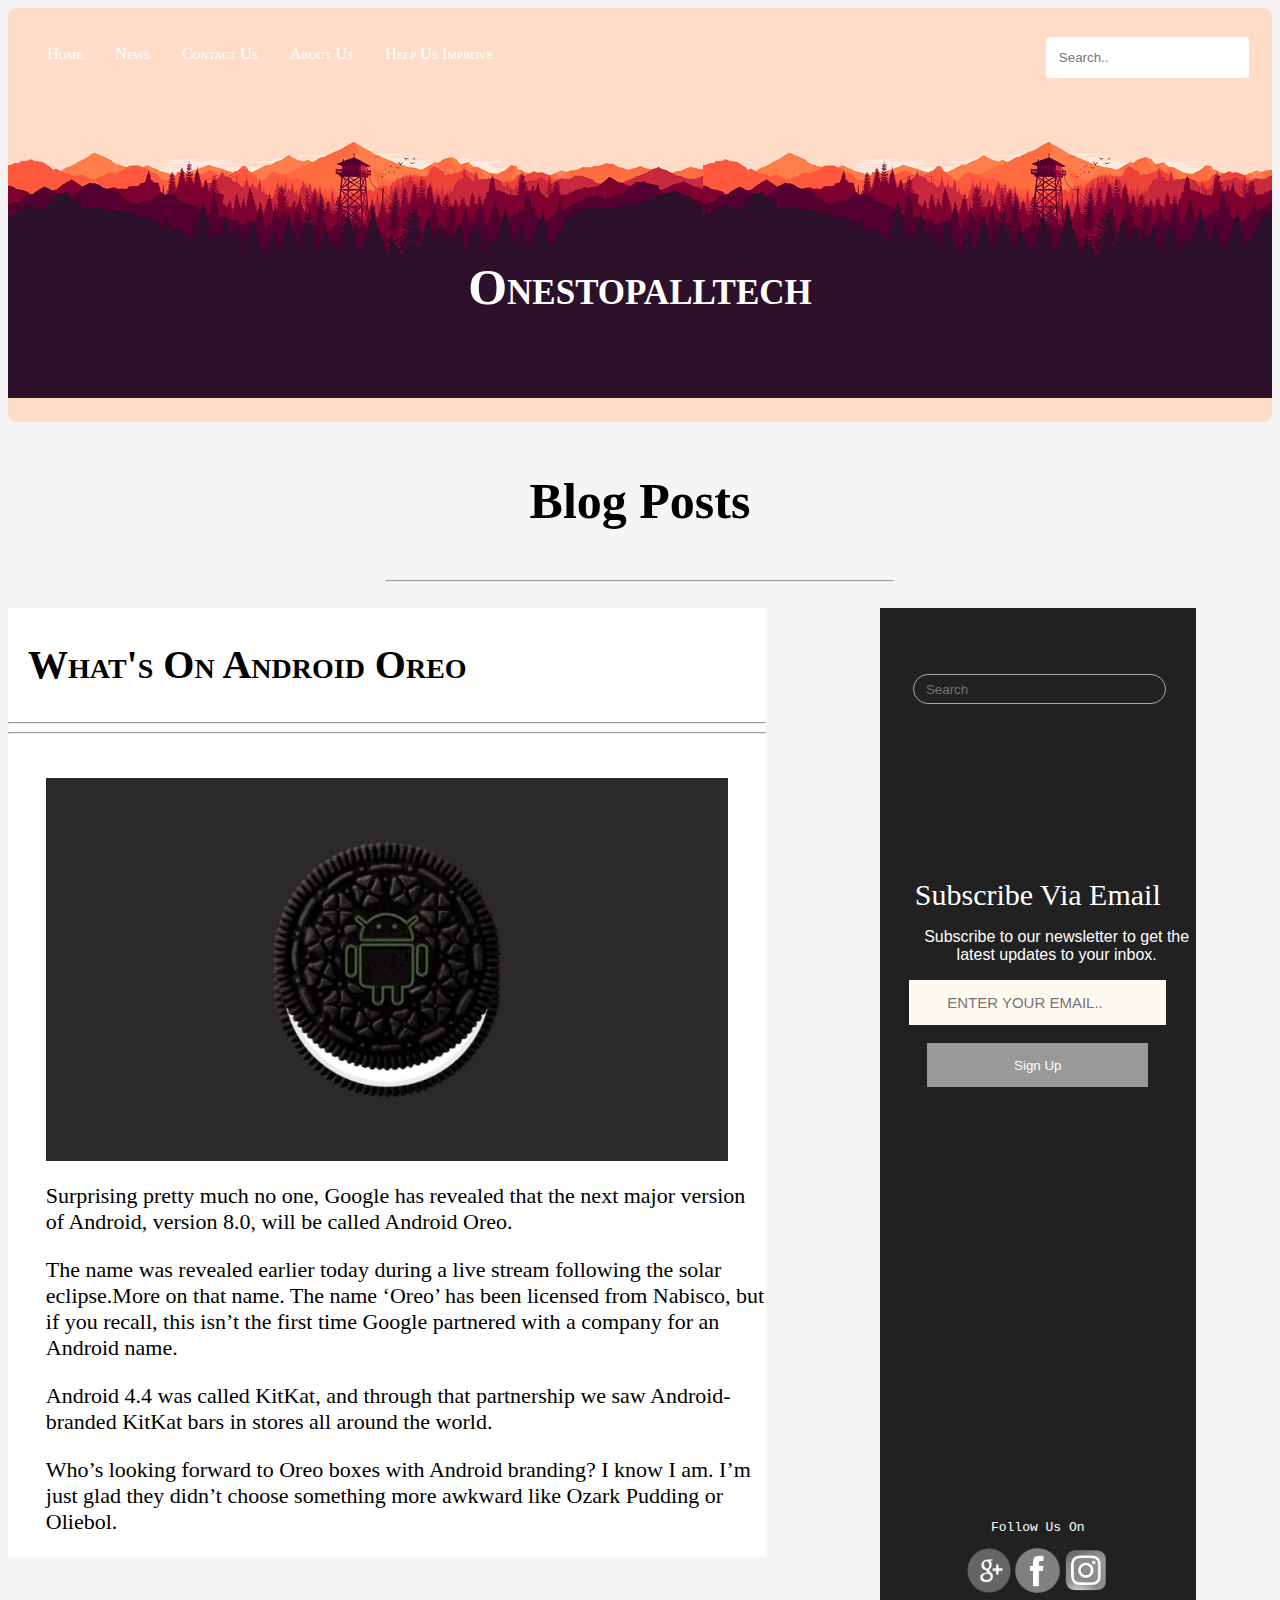
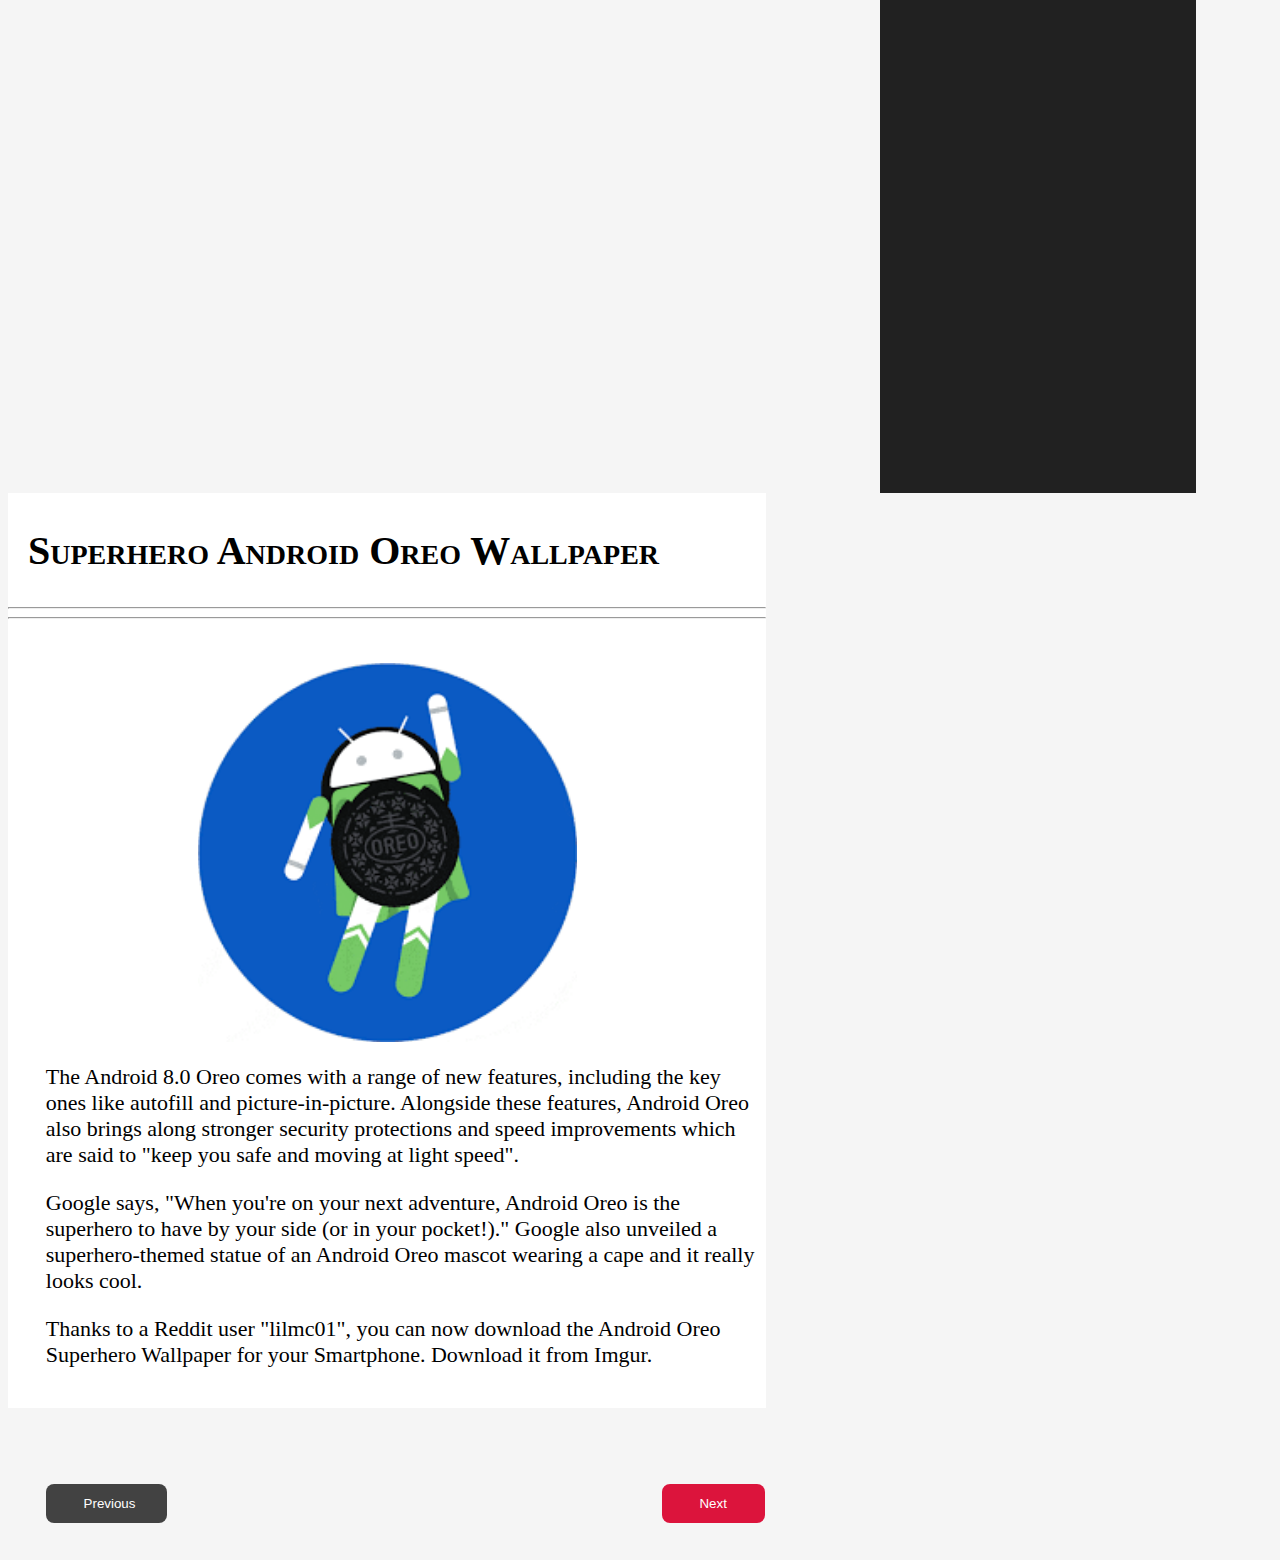
<file: index.html>
<html>
<style>
    h1 {
        font-family: "Times New Roman", Times, serif;
        font-size: 50px;
        color: white;
        font-variant-caps: petite-caps;
    }
    
    h2 {
        color: black;
        font-size: 40px;
        font-family: "times new roman";
        border: 10px;
        font-style: normal;
        font-variant-caps: petite-caps;
    }
    
    p {
        color: black;
        font-size: 22px;
        padding-left: 1cm;
    }
    
    h3 {
        font-size: 50px;
    }
    
    big {
        font-size: 30px;
        color: white;
    }
    
    pre {
        color: white;
    }

</style>

<body bgcolor="#F5F5F5">
    <link rel="stylesheet" href="homepage2.css">
    <center>
        <aside>
            <ul>


                <li><a class="active" href="homepage2.html">Home</a></li>
                <li><a href="#news">News</a></li>
                <li><a href="contact.html">Contact Us</a></li>
                <li><a href="about.html">About Us</a></li>
                <li><a href="help.html">Help Us Improve</a> </li>
                <li style="float:right"><input class="search" style="float:right" type="text" name="search" placeholder="Search.."></li>
            </ul><br /><br /><br /><br /><br /><br /><br />

            <center>
                <h1>Onestopalltech</h1>
            </center>
            <br /><br /><br />
        </aside>

    </center>
    <center>
        <h3>Blog Posts</h3>
        <hr width="40%">
    </center><br />
    <section>
        <h2>&nbsp;&nbsp;What's On Android Oreo</h2><b><hr><hr></b><br /><br />




        <center><img src="androidoreo.1jpg.jpg" width="90%"></center>
        <p>Surprising pretty much no one, Google has revealed that the next major version of Android, version 8.0, will be called Android Oreo. </p>
        <p>The name was revealed earlier today during a live stream following the solar eclipse.More on that name. The name ‘Oreo’ has been licensed from Nabisco, but if you recall, this isn’t the first time Google partnered with a company for an Android name.
            <p> Android 4.4 was called KitKat, and through that partnership we saw Android-branded KitKat bars in stores all around the world. </p>
            <p>Who’s looking forward to Oreo boxes with Android branding? I know I am. I’m just glad they didn’t choose something more awkward like Ozark Pudding or Oliebol. </p>
    </section>

    <article>
        <div class="side" style="display:block;float:left"><br /><br />
            <input class="search2" style="float:right" type="search" name="search" placeholder="Search"><br /><br /><br /><br /><br /><br /><br /><br /><br /><br /><br /><br /><br />
            <center><big>Subscribe Via Email</big> <br />
                <p class="side1"> Subscribe to our newsletter to get the latest updates to your inbox. </p>
            </center>
            <center><input type="email" name="email" placeholder="ENTER YOUR EMAIL.."><br /><br>
                <input type="submit" value="Sign Up"><br /><br /><br /><br /><br /><br /><br /><br />
                <iframe width="300" height="240" src="https://www.youtube.com/embed/esJpG55lR7A" frameborder="0" allowfullscreen></iframe>



                <br /><br /><br /><br />
                <pre>Follow Us On</pre>
                <a href="#google"> <img src="google_round.png" height="3%"></a>
                <a href="#fb"> <img src="facebook_icon.png" height="3%"></a>
                <a href="#insta"> <img src="insta.jpg" height="3%"></a>
            </center>



        </div>
    </article>
    <section>
        <h2>&nbsp;&nbsp;Superhero Android Oreo Wallpaper</h2><b><hr><hr></b><br /><br />


        <center><img src="download.png" width="50%"></center>
        <p>The Android 8.0 Oreo comes with a range of new features, including the key ones like autofill and picture-in-picture. Alongside these features, Android Oreo also brings along stronger security protections and speed improvements which are said to "keep you safe and moving at light speed". </p>

        <p>Google says, "When you're on your next adventure, Android Oreo is the superhero to have by your side (or in your pocket!)." Google also unveiled a superhero-themed statue of an Android Oreo mascot wearing a cape and it really looks cool.</p>

        <p>Thanks to a Reddit user "lilmc01", you can now download the Android Oreo Superhero Wallpaper for your Smartphone. Download it from Imgur.
        </p><br /></section>

    <section class="foot">
        <center>
            <input type="button2" value="Previous"><input type="button" value="Next"></center>
    </section><br /><br /><br /><br /><br />
    <br /><br /><br /><br /><br /><br /><br /><br />
    
</body>


</html>
</file>
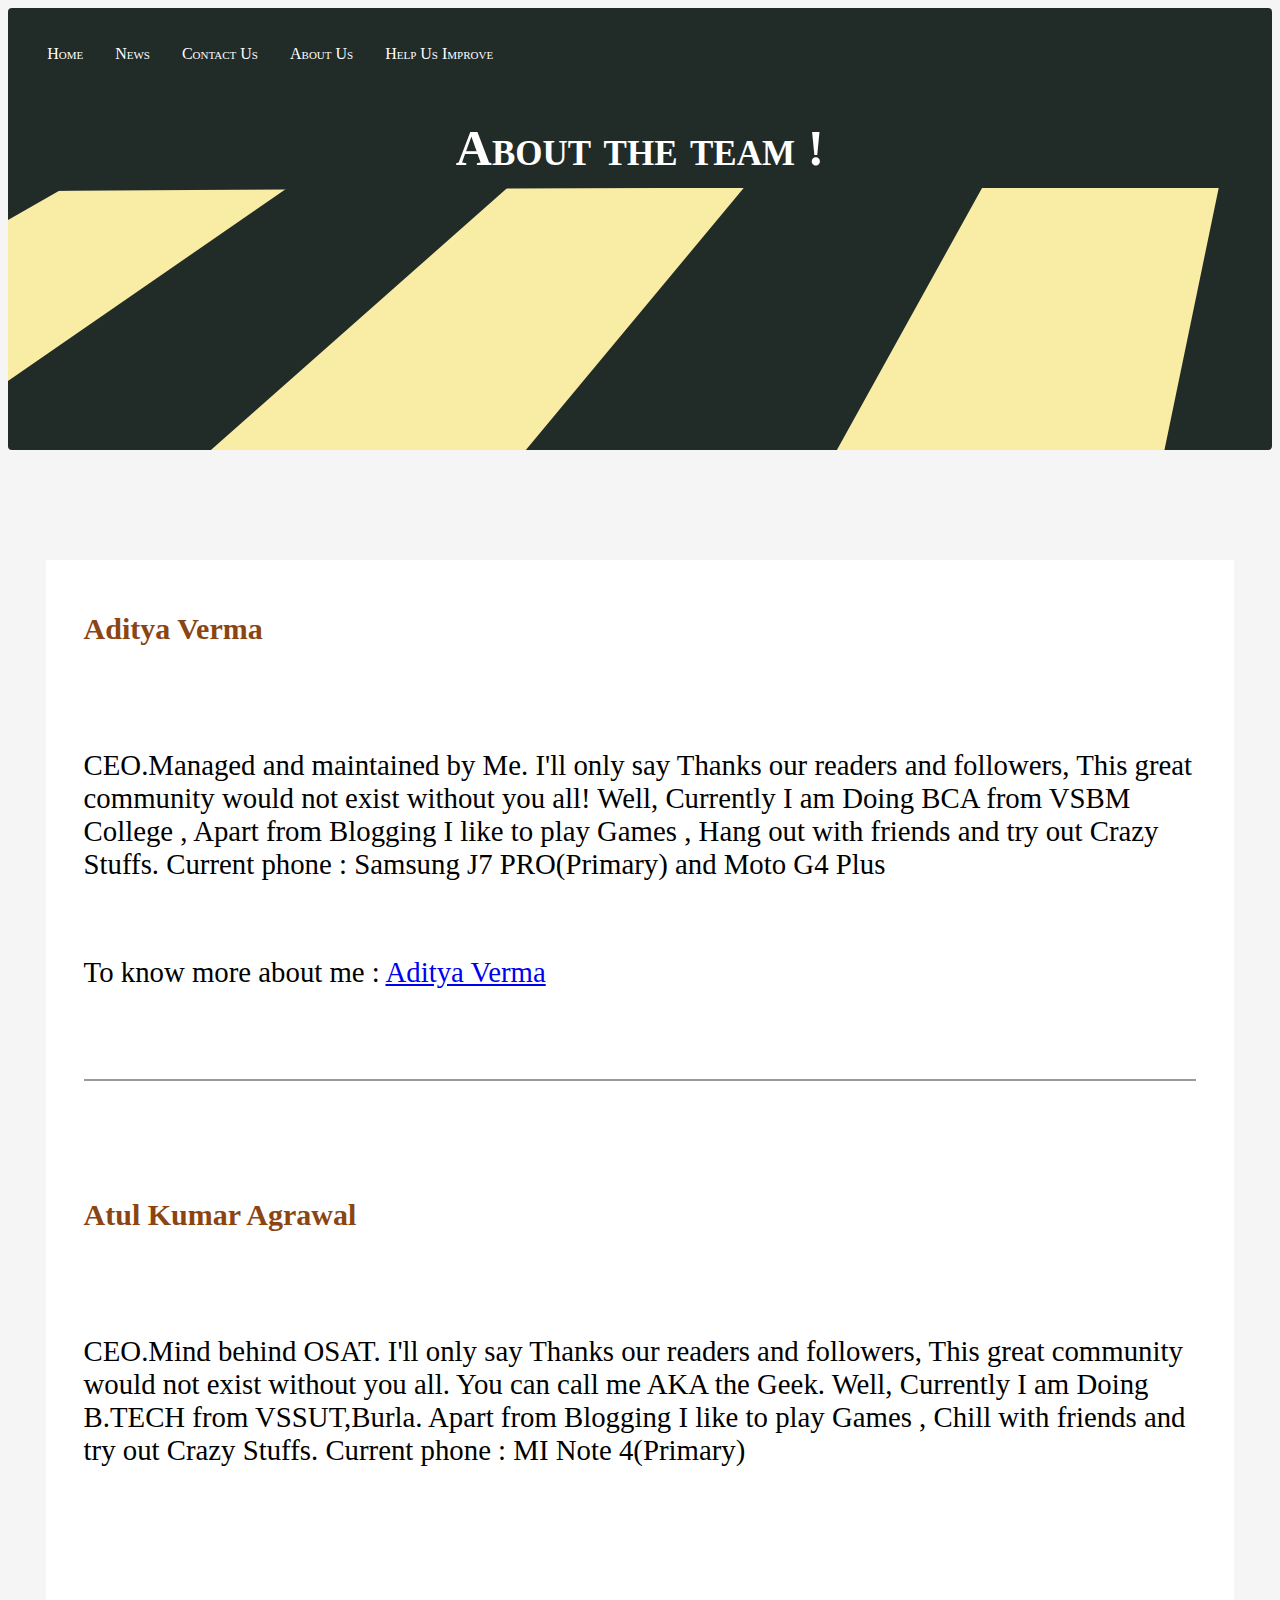
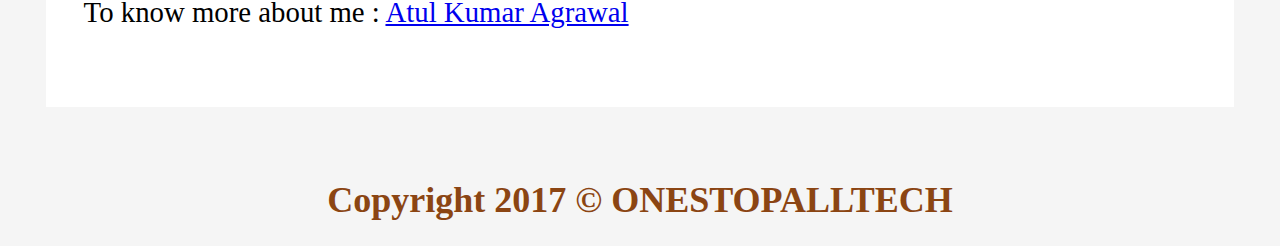
<file: about.html>
<html>

<meta name="viewport" content="width=device-width, initial-scale=1.0">

<style>
    p {
        font-family: "Times", Times, serif;
    }
    
    H3 {
        color: cadetblue;
    }

</style>

<body bgcolor="#F5F5F5">

    <aside class="aside">
        <link rel="stylesheet" href="css%20about.css">
        <ul>
            <link rel="stylesheet" href="css%20about.css">
            <li><a href="homepage2s.html">Home</a></li>
            <li><a href="#news">News</a></li>
            <li><a href="contact.html">Contact Us</a></li>
            <li><a class="active" href="about.html">About Us</a></li>
            <li><a href="help.html">Help Us Improve</a> </li>

        </ul>

        <center>
            <h1 class="head"> About the team !</h1>


        </center>
    </aside><br /><br /><br /><br />
    <section>
        <section>


            <font size="5">
                <br />
                    <h2> Aditya Verma</h2><br /><br />
                    <p style="text-align:left"><big>CEO.Managed and maintained by Me. I'll only say Thanks our readers and followers, This great community would not exist without you all!
                        Well, Currently I am Doing BCA from VSBM College , Apart from Blogging I like to play Games , Hang out with friends and try out Crazy Stuffs. Current phone : Samsung J7 PRO(Primary) and Moto G4 Plus</big></p><br />



                    <p style="text-align:left"><big>To know more about me : <a href="adi.html">Aditya Verma</a></big></p><br /><br />
                    <hr color="#999 "><br /><br /><br />
                    <h2> Atul Kumar Agrawal</h2> <br /><br />
                    <p style="text-align:left"><big>CEO.Mind behind OSAT. I'll only say Thanks our readers and followers, This great community would not exist without you all. You can call me AKA the Geek.
                    Well, Currently I am Doing B.TECH from VSSUT,Burla. Apart from Blogging I like to play Games , Chill with friends and try out Crazy Stuffs. Current phone : MI Note 4(Primary)</big></p><br />



                    

                    <br><br>
                    <p style="text-align:left"><big>To know more about me : <a href="#atul">Atul Kumar Agrawal</a></big></p><br /><br />
            </font>

        </section>
    </section>
    <footer>
        <center>
            <h2> <br><b><big>Copyright 2017 &copy; ONESTOPALLTECH</big></b> </h2>
        </center>
    </footer>

</body>

</html>
</file>
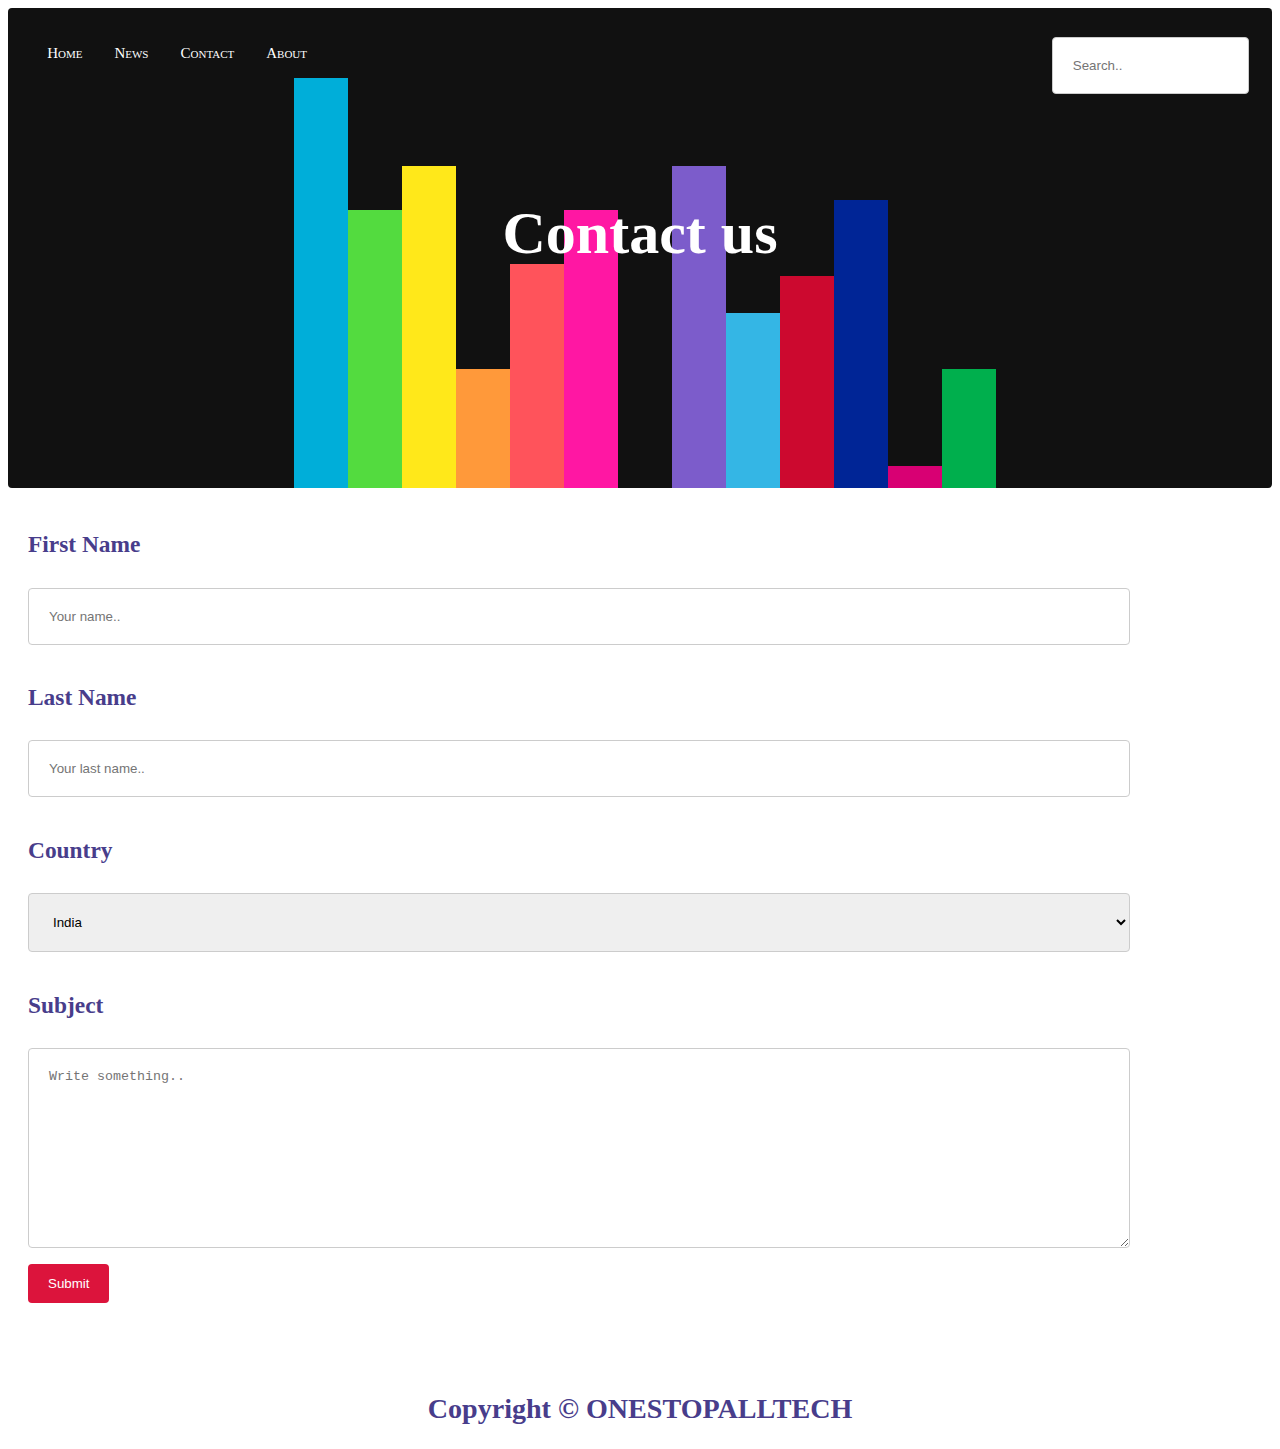
<file: contact.html>
<html>
<style>
    body{
        background-color: white;
            color: darkslateblue;
        font-size: 20px;
        
    }
    h1{
        color: white;
        font-family: "Times New Roman", Times, serif;
        font-size: 50px;
    }
    
    </style>
<body>
     <section><ul>
        <link rel="stylesheet" href="contact.css">

        <li><a href="#home">Home</a></li>
        <li><a href="#news">News</a></li>
        <li><a class="active" href="contact.html">Contact</a></li>
        <li><a href="about.html">About</a></li>
       <b> <li style="float:right"><input class="search" style="float:right" type="text" name="search" placeholder="Search.." ></li></b>
    </ul><br /><br /><br />

   <center>
        <h1><big> <b>Contact us </b></big></h1>
    </center></section>
    <div class="container">
        <form action="/action_page.php">

            <label for="fname"><h3>First Name</h3></label>
            <input type="text" id="fname" name="firstname" placeholder="Your name..">

            <label for="lname"><h3>Last Name</h3></label>
            <input type="text" id="lname" name="lastname" placeholder="Your last name..">

                <label for="country"><h3>Country</h3></label>
            <select id="country" name="country">
                <option value="India"><h2>India</h2></option>
                <option value="UK"><h2>UK</h2></option>
                <option value="usa"><h2>USA</h2></option>
    </select>

                <label for="subject"><h3>Subject</h3></label>
            <textarea id="subject" name="subject" placeholder="Write something.." style="height:200px"></textarea><br />

            <input type="submit" value="Submit">

        </form>
    </div>

    <center>
            <h3> <br><b><big>Copyright &copy; ONESTOPALLTECH</big></b> </h3>
        </center>
    </body>

</html>
</file>
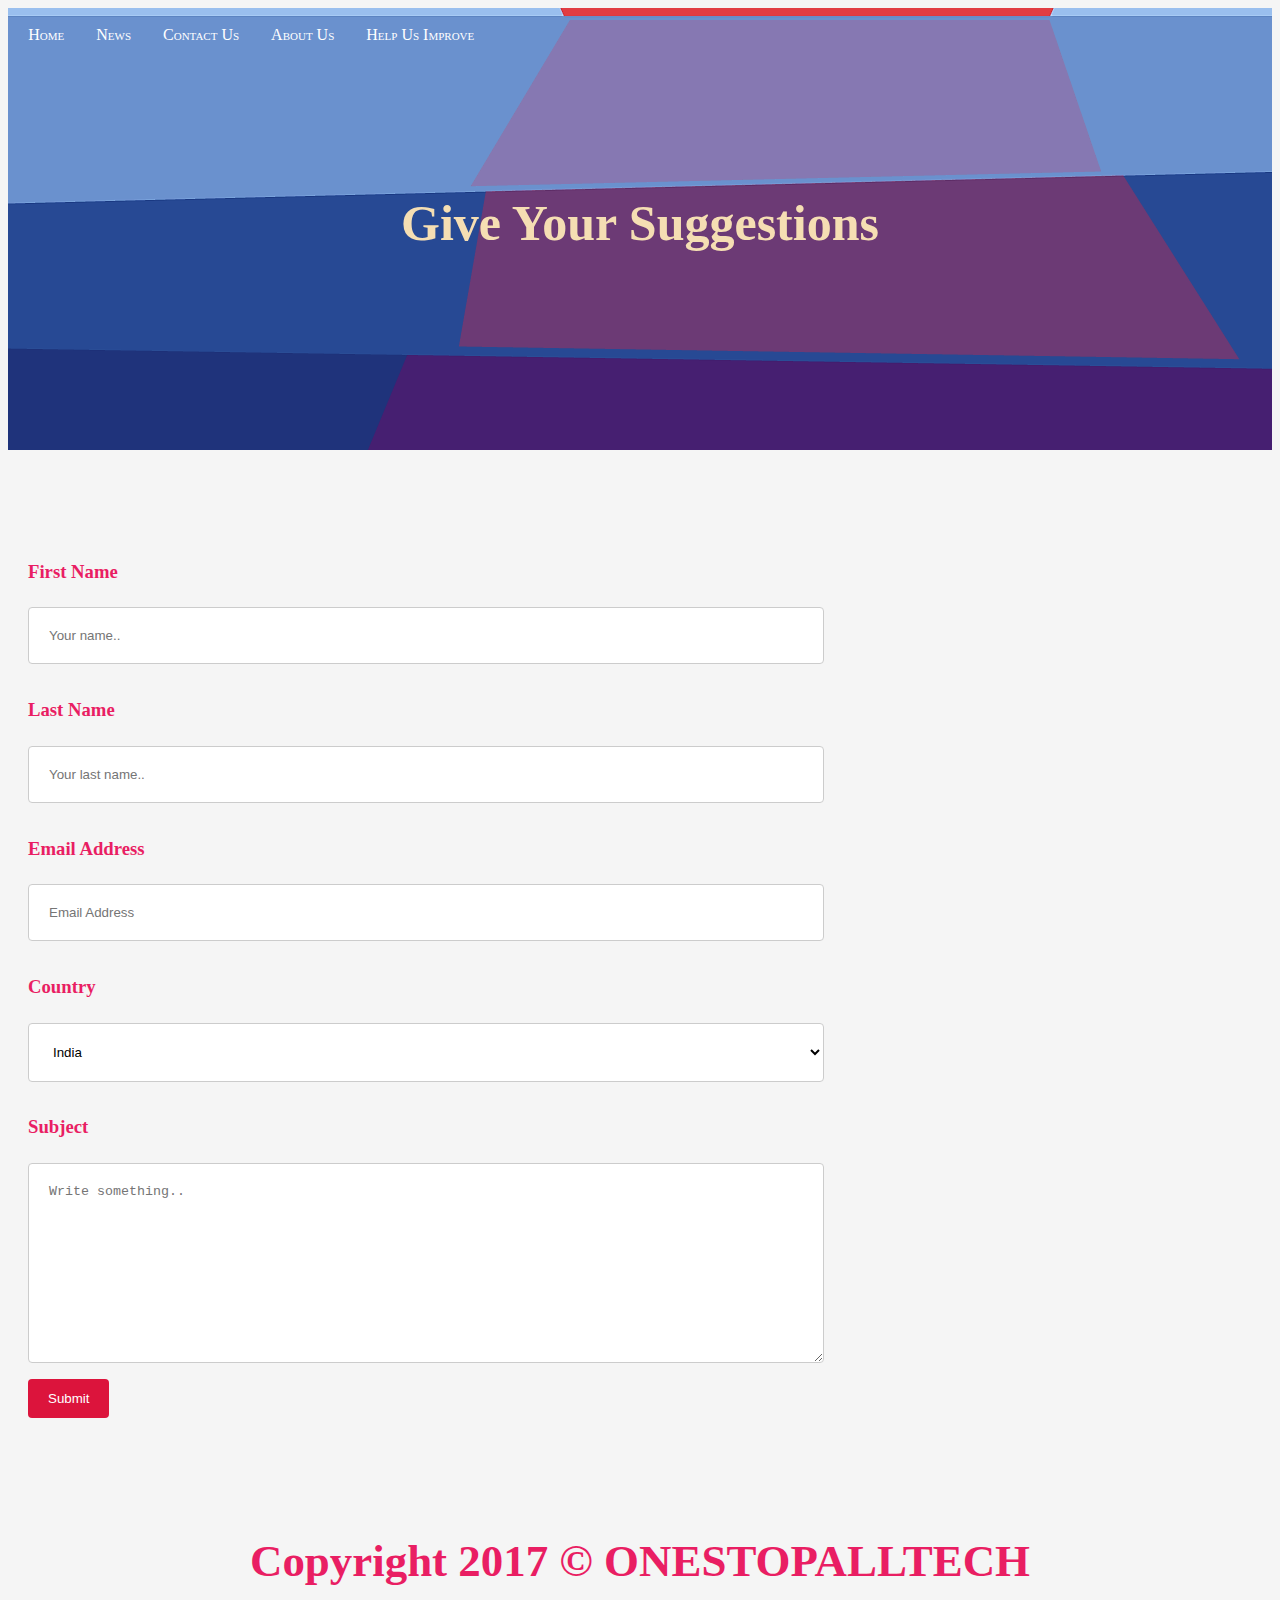
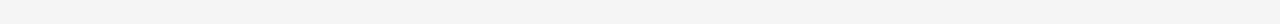
<file: help.html>
<html>
<body bgcolor="#F5F5F5">
    <link rel="stylesheet" href="help.css">
    <center>
        <section>
            <ul>


                <li><a  href="homepage2.html">Home</a></li>
            <li><a href="#news">News</a></li>
            <li><a  href="contact.html">Contact Us</a></li>
            <li><a href="about.html">About Us</a></li>
            <li><a class="active" href="help.html">Help Us Improve</a> </li>
                    
            </ul><br /><br /><br /><br /><br />
            <h2>Give Your Suggestions</h2>
            
        </section><br /><br /><br /><br />
        </center><div class="container">
        <form action="/action_page.php">

            <label for="fname"><h3>First Name</h3></label>
            <input type="text" id="fname" name="firstname" placeholder="Your name..">

            <label for="lname"><h3>Last Name</h3></label>
            <input type="text" id="lname" name="lastname" placeholder="Your last name..">
            
            <label for="email"><h3> Email Address</h3></label>
            <input type="email" id="email" name="email" placeholder="Email Address">

                <label for="country"><h3>Country</h3></label>
            <select id="country" name="country">
                <option value="India"><h2>India</h2></option>
                <option value="UK"><h2>UK</h2></option>
                <option value="usa"><h2>USA</h2></option>
    </select>

                <label for="subject"><h3>Subject</h3></label>
            <textarea id="subject" name="subject" placeholder="Write something.." style="height:200px"></textarea><br />

            <input type="submit" value="Submit">

        </form>
    </div>
     <footer>
        <center>
            <font size="6">
            <h3> <br><b><big>Copyright 2017 &copy; ONESTOPALLTECH</big></b> </h3></font> 
        </center>
    </footer>

    
    </body>
            </html>
</file>
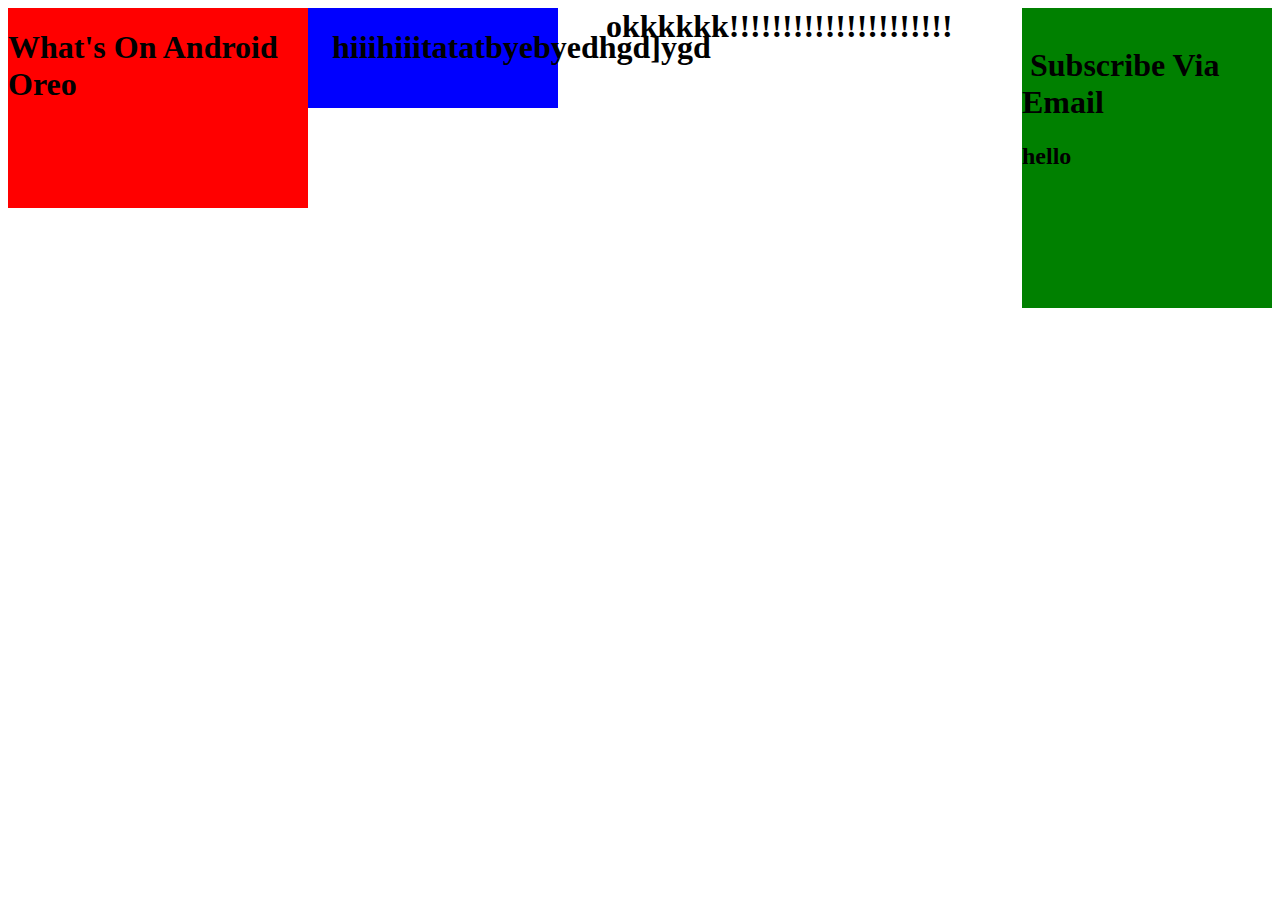
<file: new 1.html>
<html>
<head>
<style>
h1{
//background-color:lime;
}
section {
	width:300px;
    float: left;
	background-color:red;
	height:200px;
 
}
.at{
	width:250px;
	float:right;
	background-color:green;
	height:300px;
}
.a{
width:250px;
	background-color:blue;
	height:100px;
}
</style>
</head>
<body>
 
    <section>
        <h1>What's On Android Oreo</h1>
    </section>
			<section class="at">
			&nbsp;&nbsp;&nbsp;
            <h1>&nbsp;Subscribe Via Email
          </h1>  
		  <h2>hello</h1>
		  </section>
		  <section class="a">
		  <p><h1>&nbsp;<b>&nbsp;&nbsp;hiiihiiitatatbyebyedhgd]ygd</b></h1></p>
		  </section>
		 <h1> &nbsp;&nbsp;&nbsp;&nbsp;&nbsp;&nbsp;okkkkkk!!!!!!!!!!!!!!!!!!!!!</h1>
    
</body>


</html>
</file>
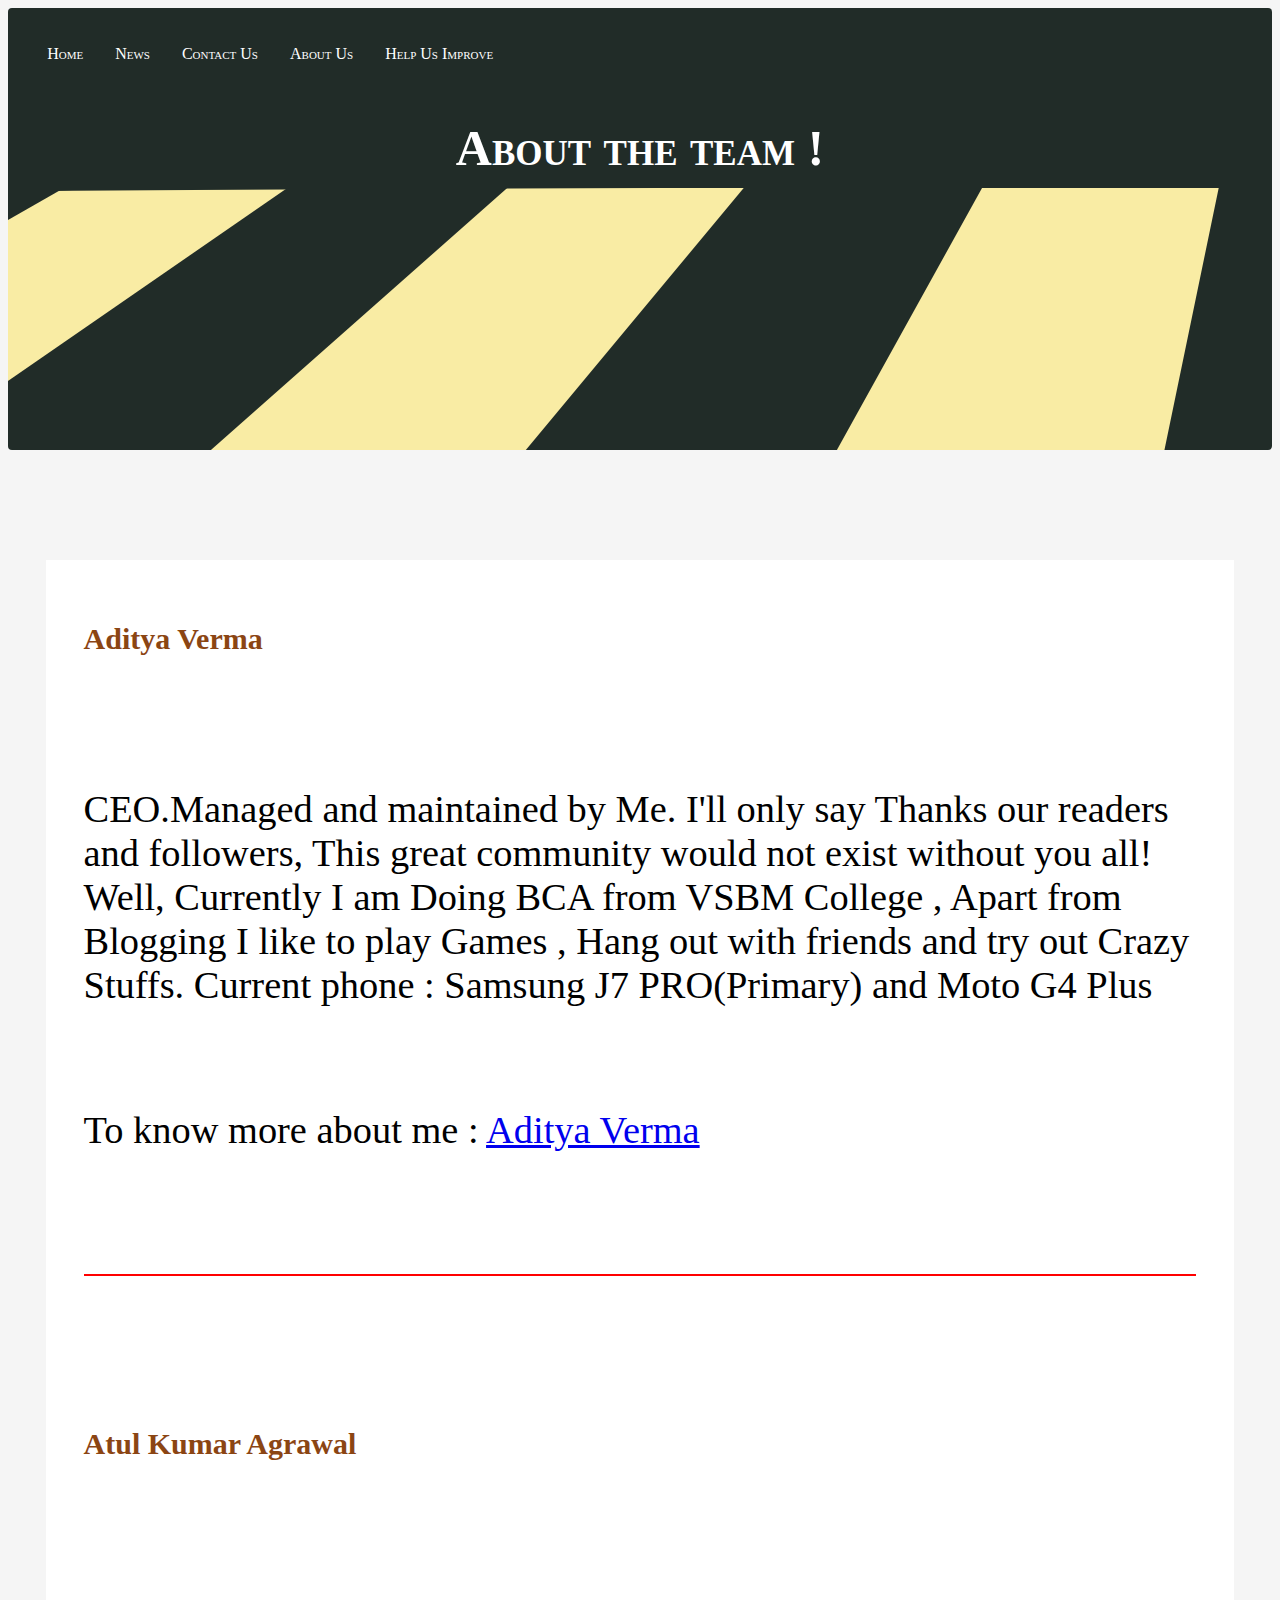
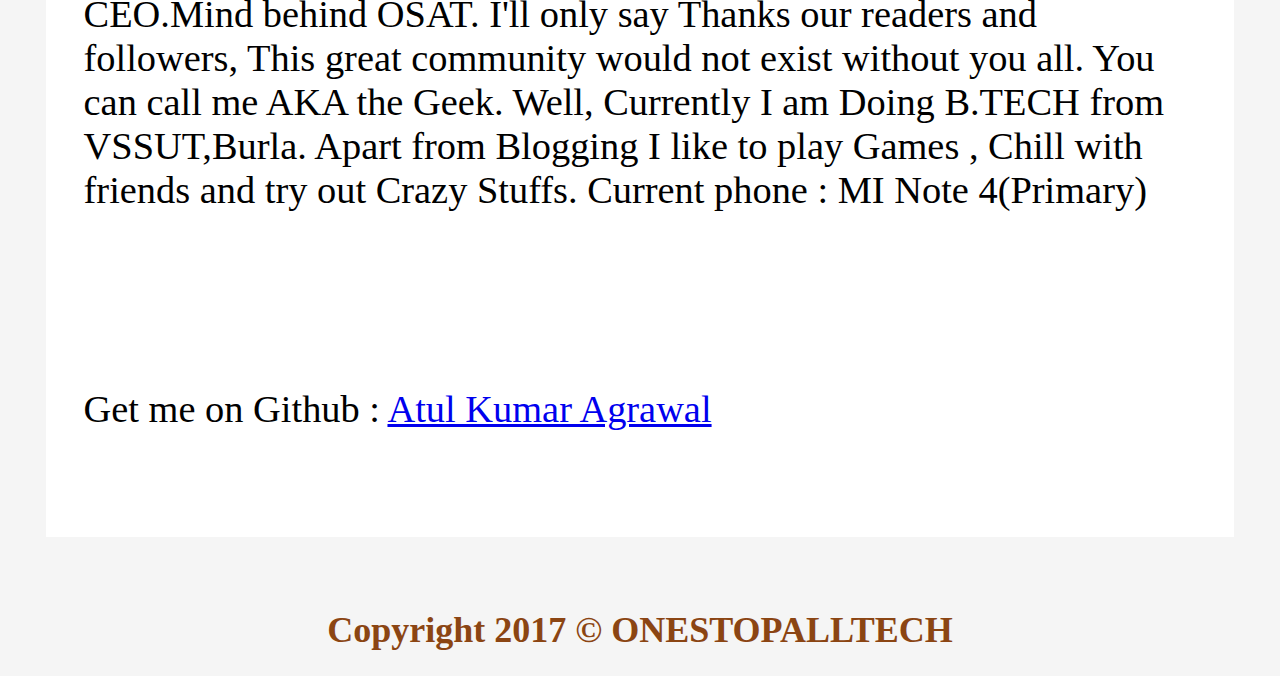
<file: first-webpage/about.html>
<html>

<meta name="viewport" content="width=device-width, initial-scale=1.0">

<style>
    p {
        font-family: "Times New Roman", Times, serif;
    }
    
    H3 {
        color: cadetblue;
    }

</style>

<body bgcolor="#F5F5F5">

    <aside class="aside">
        <link rel="stylesheet" href="css%20about.css">
        <ul>
            <link rel="stylesheet" href="css%20about.css">
            <li><a href="homepage2s.html">Home</a></li>
            <li><a href="#news">News</a></li>
            <li><a href="contact.html">Contact Us</a></li>
            <li><a class="active" href="about.html">About Us</a></li>
            <li><a href="help.html">Help Us Improve</a> </li>

        </ul>

        <center>
            <h1 class="head" color="blue"> About the team !</h1>


        </center>
    </aside><br /><br /><br /><br />
    <section>
        <section>


            <font size="6">
                <br />
                    <h2> Aditya Verma</h2><br /><br />
                    <p style="text-align:left"><big>CEO.Managed and maintained by Me. I'll only say Thanks our readers and followers, This great community would not exist without you all!
                        Well, Currently I am Doing BCA from VSBM College , Apart from Blogging I like to play Games , Hang out with friends and try out Crazy Stuffs. Current phone : Samsung J7 PRO(Primary) and Moto G4 Plus</big></p><br />



                    <p style="text-align:left"><big>To know more about me : <a href="adi.html">Aditya Verma</a></big></p><br /><br />
                    <hr color="red"><br /><br /><br />
                    <h2> Atul Kumar Agrawal</h2> <br /><br />
                    <p style="text-align:left"><big>CEO.Mind behind OSAT. I'll only say Thanks our readers and followers, This great community would not exist without you all. You can call me AKA the Geek.
                    Well, Currently I am Doing B.TECH from VSSUT,Burla. Apart from Blogging I like to play Games , Chill with friends and try out Crazy Stuffs. Current phone : MI Note 4(Primary)</big></p><br />



                    

                    <br><br>
                    <p style="text-align:left"><big>Get me on Github : <a href="http://www.github.com/msatul1305">Atul Kumar Agrawal</a></big></p><br /><br />
            </font>

        </section>
    </section>
    <footer>
        <center>
            <h2> <br><b><big>Copyright 2017 &copy; ONESTOPALLTECH</big></b> </h2>
        </center>
    </footer>

</body>

</html>
</file>
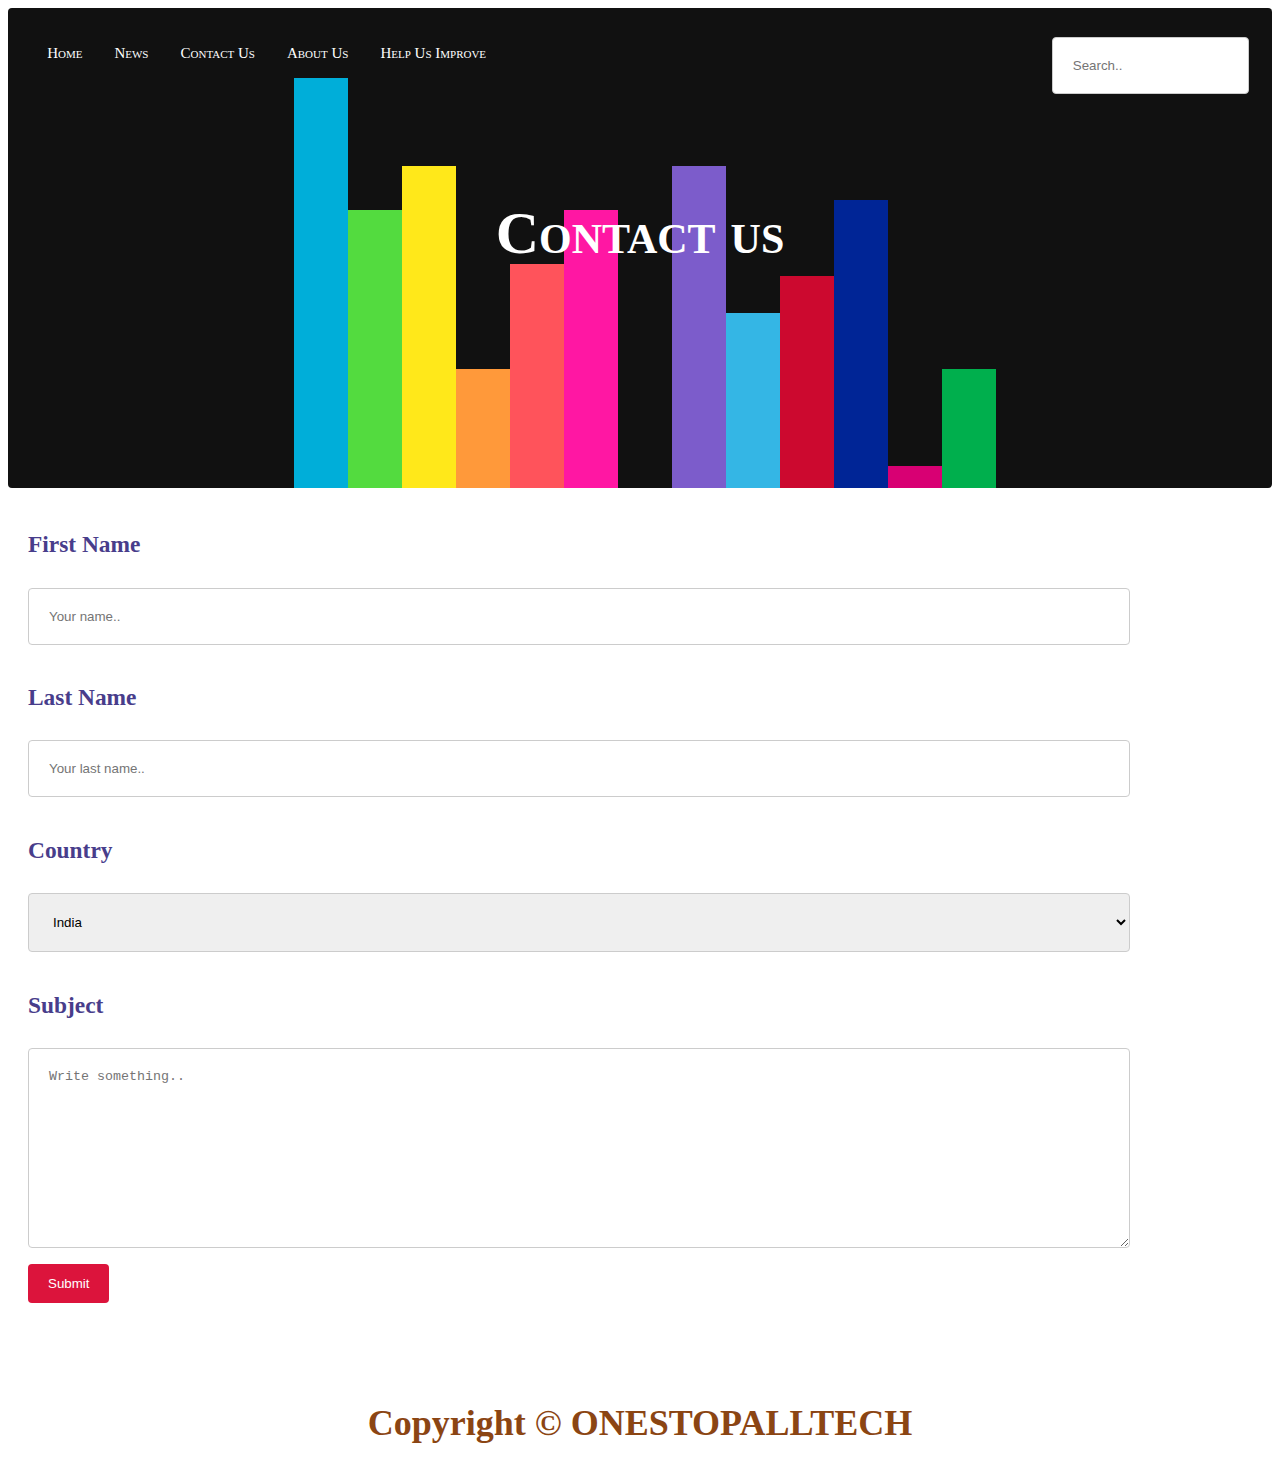
<file: first-webpage/contact.html>
<html>
<style>
    body{
        background-color: white;
            color: darkslateblue;
        font-size: 20px;
        
    }
    h1{
        color: white;
        font-family: "Times New Roman";
        font-size: 50px;
        font-variant-caps: petite-caps;
    }
    
    </style>
<body>
     <section><ul>
        <link rel="stylesheet" href="contact.css">

        <li><a href="homepage2.html">Home</a></li>
        <li><a href="#news">News</a></li>
        <li><a class="active" href="contact.html">Contact Us</a></li>
        <li><a href="about.html">About Us</a></li>
         <li><a href="help.html">Help Us Improve</a> </li>
       <li style="float:right"><input class="search" style="float:right" type="text" name="search" placeholder="Search.." ></li>
    </ul><br /><br /><br />

   <center>
        <h1><big> <b>Contact us </b></big></h1>
    </center></section>
    <div class="container">
        <form action="/action_page.php">

            <label for="fname"><h3>First Name</h3></label>
            <input type="text" id="fname" name="firstname" placeholder="Your name..">

            <label for="lname"><h3>Last Name</h3></label>
            <input type="text" id="lname" name="lastname" placeholder="Your last name..">

                <label for="country"><h3>Country</h3></label>
            <select id="country" name="country">
                <option value="India"><h2>India</h2></option>
                <option value="UK"><h2>UK</h2></option>
                <option value="usa"><h2>USA</h2></option>
				<option value="usa"><h2>Australia</h2></option>
    </select>

                <label for="subject"><h3>Subject</h3></label>
            <textarea id="subject" name="subject" placeholder="Write something.." style="height:200px"></textarea><br />

            <input type="submit" value="Submit">

        </form>
    </div>

    <center>
            <h2> <br><b><big>Copyright &copy; ONESTOPALLTECH</big></b> </h2>
        </center>
    </body>

</html>
</file>
<file: homepage2.css>
.search {
    width: 180px;
    -webkit-transition: width 0.4s ease-in-out;
    transition: width 0.4s ease-in-out;
     background-color: white;
}


/* When the input field gets focus, change its width to 100% */

.search:focus {
    width: 100%;
     background-color: white;
}

ul {
    list-style-type: none;
    margin: 0;
    padding: 0.1125cm;
    overflow: hidden;
    background-color: transparent;
    font-variant-caps: petite-caps;
    
}

li {
    float: left;
}

li a {
    display: block;
    color: white;
    text-align: center;
    padding: 14px 16px;
    text-decoration: none;
}


/* Change the link color to #111 (black) on hover */

li a:hover {
    background-color: transparent;
}

input[type=text],
select,
textarea {
    width: 100%;
    /* Full width */
    padding: 12px;
    /* Some padding */
    border: 1px solid white;
    /* Gray border */
    border-radius: 3px;
    /* Rounded borders */
    box-sizing: border-box;
    /* Make sure that padding and width stays in place */
    margin-top: 6px;
    /* Add a top margin */
    margin-bottom: 16px;
    /* Bottom margin */
    resize: vertical;/* Allow the user to vertically resize the textarea (not horizontally) */
    background-color: white;
}
aside{
    background-image: url(firewatch-wallpaper-main.png);
    border-radius: 8px;
   padding: 0.5CM 0.5CM 0.5CM 0.5CM;

}
section {
    background-color: white;
   margin-bottom: 1cm;
    width: 60%;
    float: left;
 
}
.side{
    
    height: 120%;
    color: dodgerblue;
    float: right;
    width: 25%;
    /* Full width */
    background-color: #212121;
    /* Grey background */
    margin-left: 3cm;
    border-radius: -6px; 
    margin-right: 0cm;
}
.side1{
    padding:;
    font-size: 16px;
    color: white;
    font-family: Verdana,Arial,Tahoma,sans-serif;;
    
}
.search2{
    background-color: transparent;
    border-radius: -2px;
    
}
input[type=search],
select,
textarea {
    width: 80%;
    /* Full width */
    padding: 12px;
    /* Some padding */
    border: 0.125px solid darkgray;
    /* Gray border */
    border-radius: 40px;
    /* Rounded borders */
    box-sizing: border-box;
    /* Make sure that padding and width stays in place */
    margin:30px;
    resize: vertical;/* Allow the user to vertically resize the textarea (not horizontally) */
    background-color: transparent;
    height: 2%;
    color: white;
}
input[type=submit] {
    background-color: #999;
    color: white;
    padding: 12px 20px;
    border: none;
    cursor: pointer;
    padding-left: 1cm;
    padding-right: 1cm;
    height: 3%;
    width: 70%;
}
input[type=email] {
    background-color: floralwhite;
    color: black;
    padding: 12px 20px;
    border: none;
    padding-left: 1cm;
    
    cursor: text;
    font-size: 15px;
    height: 3%;
}
input[type=button] {
    background-color: crimson;
    color: white;
    padding: 12px 20px;
    border: none;
    border-radius: 8px;
    cursor: pointer;
    padding-left: 1cm;
    padding-right: 1cm;
    
}
input[type=button2] {
    background-color: #424242;
    color: white;
    padding: 12px 20px;
    border: none;
    border-radius: 8px;
    cursor: pointer;
    padding-left: 1cm;
    padding-right: 0cm;
    width: 10%;
    float: left;
}
.foot{
    width: 96%;
    height:;
    padding: 1cm 1cm 1cm 1cm;
    border-radius: ;
    background-color: transparent;
    margin: 0px; 
}
article{
    float: inherit;
    height: 140%;
}
.foote{
    background-color: #333;
    color: white;
    width: 97%;
    padding: .5cm .5cm .5cm .5cm;
    border-radius: 20px;
}
</file>
<file: contact.css>
/* Style inputs with type="text", select elements and textareas */
input[type=text], select, textarea {
    width: 90%; /* Full width */
    padding: 20px; /* Some padding */  
    border: 1px solid #ccc; /* Gray border */
    border-radius: 4px; /* Rounded borders */
    box-sizing: border-box; /* Make sure that padding and width stays in place */
    margin-top: 6px; /* Add a top margin */
    margin-bottom: 16px; /* Bottom margin */
    resize: vertical /* Allow the user to vertically resize the textarea (not horizontally) */
}

/* Style the submit button with a specific background color etc */
input[type=submit] {
    background-color: crimson;
    color: white;
    padding: 12px 20px;
    border: none;
    border-radius: 4px;
    cursor: pointer;
}

/* When moving the mouse over the submit button, add a darker green color */
input[type=submit]:hover {
    background-color: #45a049;
}

/* Add a background color and some padding around the form */
.container {
    border-radius: 5px;
    background-color: ;
    padding: 20px;
    border-color: black;
}ul {
    list-style-type: none;
    margin: 0;
    padding: 0.1125cm;
    overflow: hidden;
    background-color: transparent;
    font-variant-caps: petite-caps;
    
}

li {
    float: left;
}

li a {
    display: block;
    color: white;
    text-align: center;
    padding: 14px 16px;
    text-decoration: none;
}

/* Change the link color to #111 (black) on hover */
li a:hover {
    background-color: transparent;
}
.active {
    background-color: transparent;
}
.search{
    width: 180px;
    -webkit-transition: width 0.4s ease-in-out;
    transition: width 0.4s ease-in-out;
}

/* When the input field gets focus, change its width to 100% */
.search:focus {
    width: 100%;
}

section {
    background-image: url(bg.png);
    border-radius: 4px;
    padding: 0.5cm 0.5cm 0.5cm 0.5cm;
    height: 50%;
    font-size: 15;
}
h2 {
    font-family: "Times New Roman";
    color: saddlebrown;
    font-size: 30px;
    font-variant: normal;
}
</file>
<file: help.css>
.search {
    width: 180px;
    -webkit-transition: width 0.4s ease-in-out;
    transition: width 0.4s ease-in-out;
    background-color: white;
}


/* When the input field gets focus, change its width to 100% */

.search:focus {
    width: 100%;
    background-color: white;
}

ul {
    list-style-type: none;
    margin: 0;
    padding: 0.1125cm;
    overflow: hidden;
    background-color: transparent;
    font-variant-caps: petite-caps;
}

li {
    float: left;
}

li a {
    display: block;
    color: white;
    text-align: center;
    padding: 14px 16px;
    text-decoration: none;
}


/* Change the link color to #111 (black) on hover */

li a:hover {
    background-color: transparent;
}

section {
    background-image: url(IMG.png);
    height: 50%;
   
}

input[type=text],
select,
textarea {
    width: 100%;
    /* Full width */
    padding: 12px;
    /* Some padding */
    border: 1px solid white;
    /* Gray border */
    border-radius: 3px;
    /* Rounded borders */
    box-sizing: border-box;
    /* Make sure that padding and width stays in place */
    margin-top: 6px;
    /* Add a top margin */
    margin-bottom: 16px;
    /* Bottom margin */
    resize: vertical;
    /* Allow the user to vertically resize the textarea (not horizontally) */
    background-color: white;
}


/* Style inputs with type="text", select elements and textareas */

input[type=text],
select,
textarea {
    width: 90%;
    /* Full width */
    padding: 20px;
    /* Some padding */
    border: 1px solid #ccc;
    /* Gray border */
    border-radius: 4px;
    /* Rounded borders */
    box-sizing: border-box;
    /* Make sure that padding and width stays in place */
    margin-top: 6px;
    /* Add a top margin */
    margin-bottom: 16px;
    /* Bottom margin */
    resize: vertical;
    /* Allow the user to vertically resize the textarea (not horizontally) */
    
}


/* Style the submit button with a specific background color etc */

input[type=submit] {
    background-color: crimson;
    color: white;
    padding: 12px 20px;
    border: none;
    border-radius: 4px;
    cursor: pointer;
}


/* When moving the mouse over the submit button, add a darker green color */

input[type=submit]:hover {
    background-color: #45a049;
}


/* Add a background color and some padding around the form */

.container {
    border-radius: 5px;
    background-color:;
    padding: 20px;
    border-color: black;
    width: 70%;
}

input[type=email],
select,
textarea {
    width: 90%;
    /* Full width */
    padding: 20px;
    /* Some padding */
    border: 1px solid #ccc;
    /* Gray border */
    border-radius: 4px;
    /* Rounded borders */
    box-sizing: border-box;
    /* Make sure that padding and width stays in place */
    margin-top: 6px;
    /* Add a top margin */
    margin-bottom: 16px;
    /* Bottom margin */
    resize: vertical/* Allow the user to vertically resize the textarea (not horizontally) */
}
h3{
    color: #E91E63;
}
h2 {
    font-family: "Times New Roman";
    color: wheat;
    font-size: 50px;
    font-variant: normal;
}
</file>
<file: first-webpage/contact.css>
/* Style inputs with type="text", select elements and textareas */
input[type=text], select, textarea {
    width: 90%; /* Full width */
    padding: 20px; /* Some padding */  
    border: 1px solid #ccc; /* Gray border */
    border-radius: 4px; /* Rounded borders */
    box-sizing: border-box; /* Make sure that padding and width stays in place */
    margin-top: 6px; /* Add a top margin */
    margin-bottom: 16px; /* Bottom margin */
    resize: vertical /* Allow the user to vertically resize the textarea (not horizontally) */
}

/* Style the submit button with a specific background color etc */
input[type=submit] {
    background-color: crimson;
    color: white;
    padding: 12px 20px;
    border: none;
    border-radius: 4px;
    cursor: pointer;
}

/* When moving the mouse over the submit button, add a darker green color */
input[type=submit]:hover {
    background-color: #45a049;
}

/* Add a background color and some padding around the form */
.container {
    border-radius: 5px;
    background-color: ;
    padding: 20px;
    border-color: black;
}ul {
    list-style-type: none;
    margin: 0;
    padding: 0.1125cm;
    overflow: hidden;
    background-color: transparent;
    font-variant-caps: petite-caps;
    
}

li {
    float: left;
}

li a {
    display: block;
    color: white;
    text-align: center;
    padding: 14px 16px;
    text-decoration: none;
}

/* Change the link color to #111 (black) on hover */
li a:hover {
    background-color: transparent;
}
.active {
    background-color: transparent;
}
.search{
    width: 180px;
    -webkit-transition: width 0.4s ease-in-out;
    transition: width 0.4s ease-in-out;
}

/* When the input field gets focus, change its width to 100% */
.search:focus {
    width: 100%;
}

section {
    background-image: url(bg.png);
    border-radius: 4px;
    padding: 0.5cm 0.5cm 0.5cm 0.5cm;
    height: 50%;
    font-size: 15;
}
h2 {
    font-family: "Times New Roman";
    color: saddlebrown;
    font-size: 30px;
    font-variant: normal;
}
</file>
